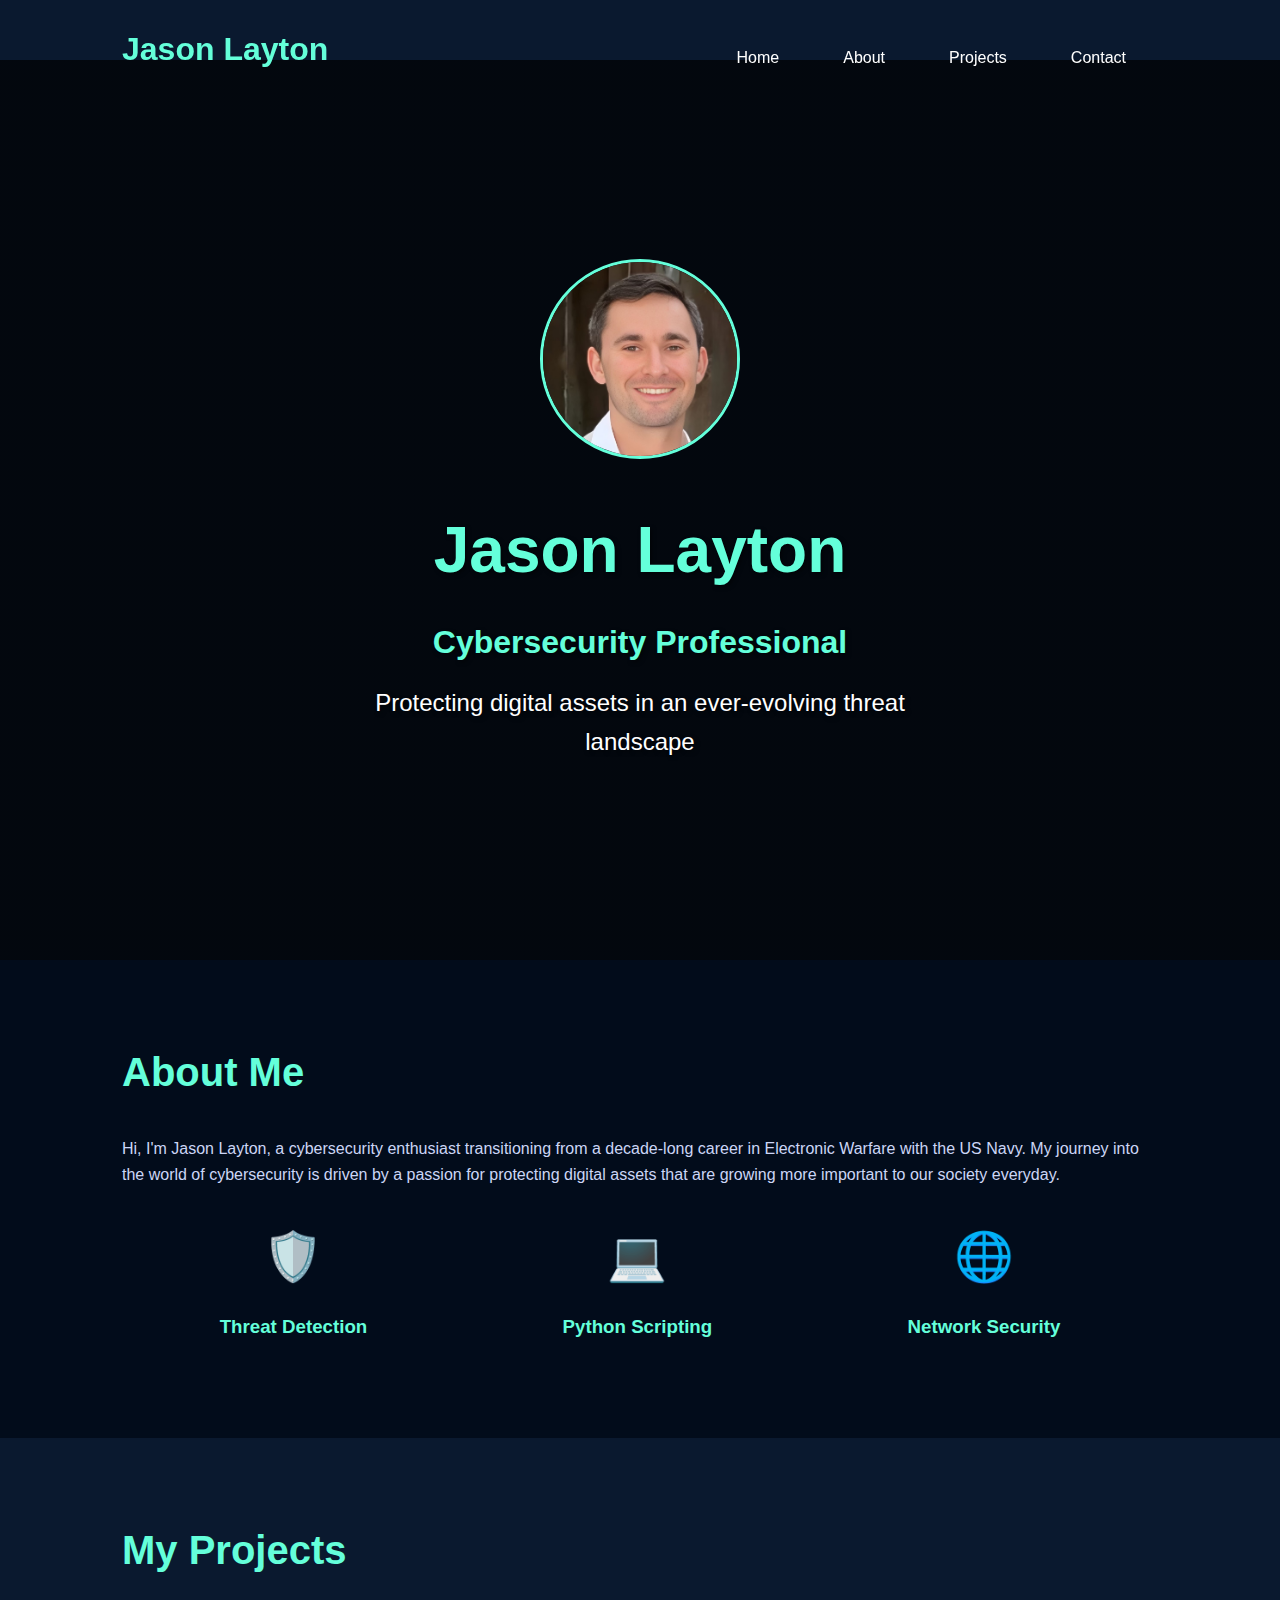
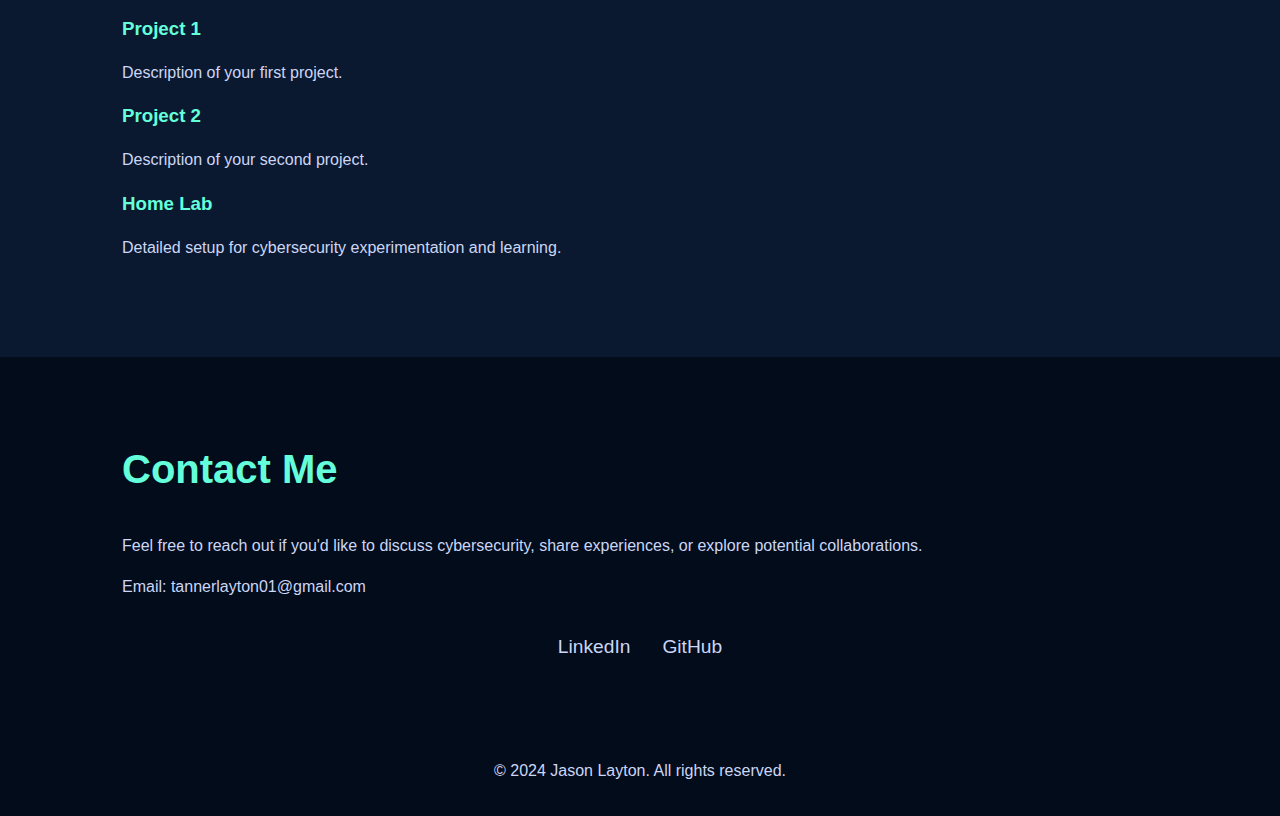
<file: index.html>
<!DOCTYPE html>
<html lang="en">
<head>
    <meta charset="UTF-8">
    <meta name="viewport" content="width=device-width, initial-scale=1.0">
    <title>Jason Layton - Cybersecurity Professional</title>
    <link rel="stylesheet" href="styles.css">
</head>
<body>
    <nav id="navbar">
        <div class="container">
            <h1 class="logo">Jason Layton</h1>
            <ul>
                <li><a href="#home">Home</a></li>
                <li><a href="#about">About</a></li>
                <li><a href="#projects">Projects</a></li>
                <li><a href="#contact">Contact</a></li>
            </ul>
        </div>
    </nav>

    <header id="home">
        <div class="container">
            <img src="JL_Picture.jpg" alt="Jason Layton" class="profile-image">
            <h1>Jason Layton</h1>
            <h2>Cybersecurity Professional</h2>
            <p>Protecting digital assets in an ever-evolving threat landscape</p>
        </div>
    </header>

    <section id="about" class="bg-dark">
        <div class="container">
            <h2>About Me</h2>
            <p>Hi, I'm Jason Layton, a cybersecurity enthusiast transitioning from a decade-long career in Electronic Warfare with the US Navy. My journey into the world of cybersecurity is driven by a passion for protecting digital assets that are growing more important to our society everyday.</p>
            <div class="skills">
                <div class="skill">
                    <span class="skill-icon">🛡️</span>
                    <h3>Threat Detection</h3>
                </div>
                <div class="skill">
                    <span class="skill-icon">💻</span>
                    <h3>Python Scripting</h3>
                </div>
                <div class="skill">
                    <span class="skill-icon">🌐</span>
                    <h3>Network Security</h3>
                </div>
            </div>
        </div>
    </section>

    <section id="projects">
        <div class="container">
            <h2>My Projects</h2>
            <div class="projects">
                <div class="project-card">
                    <h3>Project 1</h3>
                    <p>Description of your first project.</p>
                </div>
                <div class="project-card">
                    <h3>Project 2</h3>
                    <p>Description of your second project.</p>
                </div>
                <div class="project-card">
                    <h3>Home Lab</h3>
                    <p>Detailed setup for cybersecurity experimentation and learning.</p>
                </div>
            </div>
        </div>
    </section>

    <section id="contact" class="bg-dark">
        <div class="container">
            <h2>Contact Me</h2>
            <p>Feel free to reach out if you'd like to discuss cybersecurity, share experiences, or explore potential collaborations.</p>
            <p>Email: tannerlayton01@gmail.com</p>
            <div class="social-icons">
                <a href="https://www.linkedin.com/in/jason-layton" target="_blank">LinkedIn</a>
                <a href="https://github.com/mr-jtlayton" target="_blank">GitHub</a>
            </div>
        </div>
    </section>

    <footer>
        <div class="container">
            <p>&copy; 2024 Jason Layton. All rights reserved.</p>
        </div>
    </footer>

    <script src="script.js"></script>
</body>
</html>
</file>
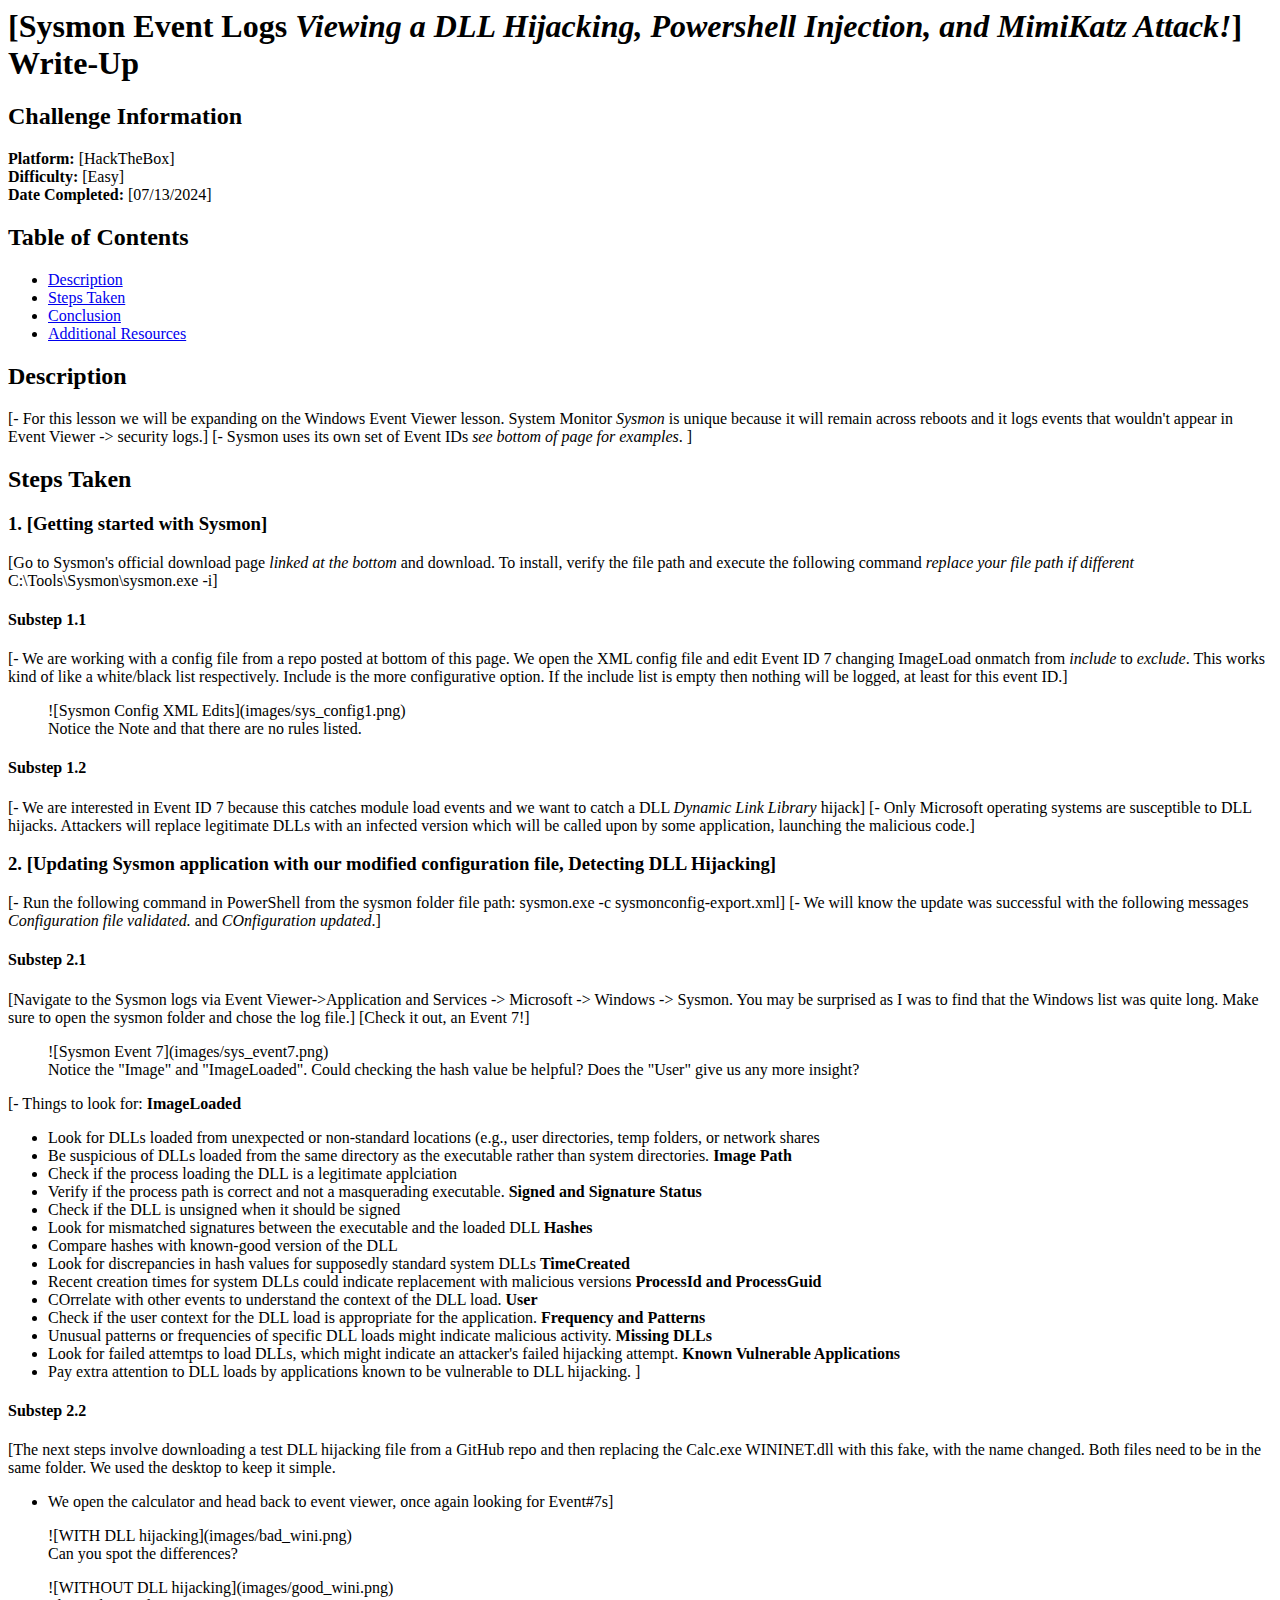
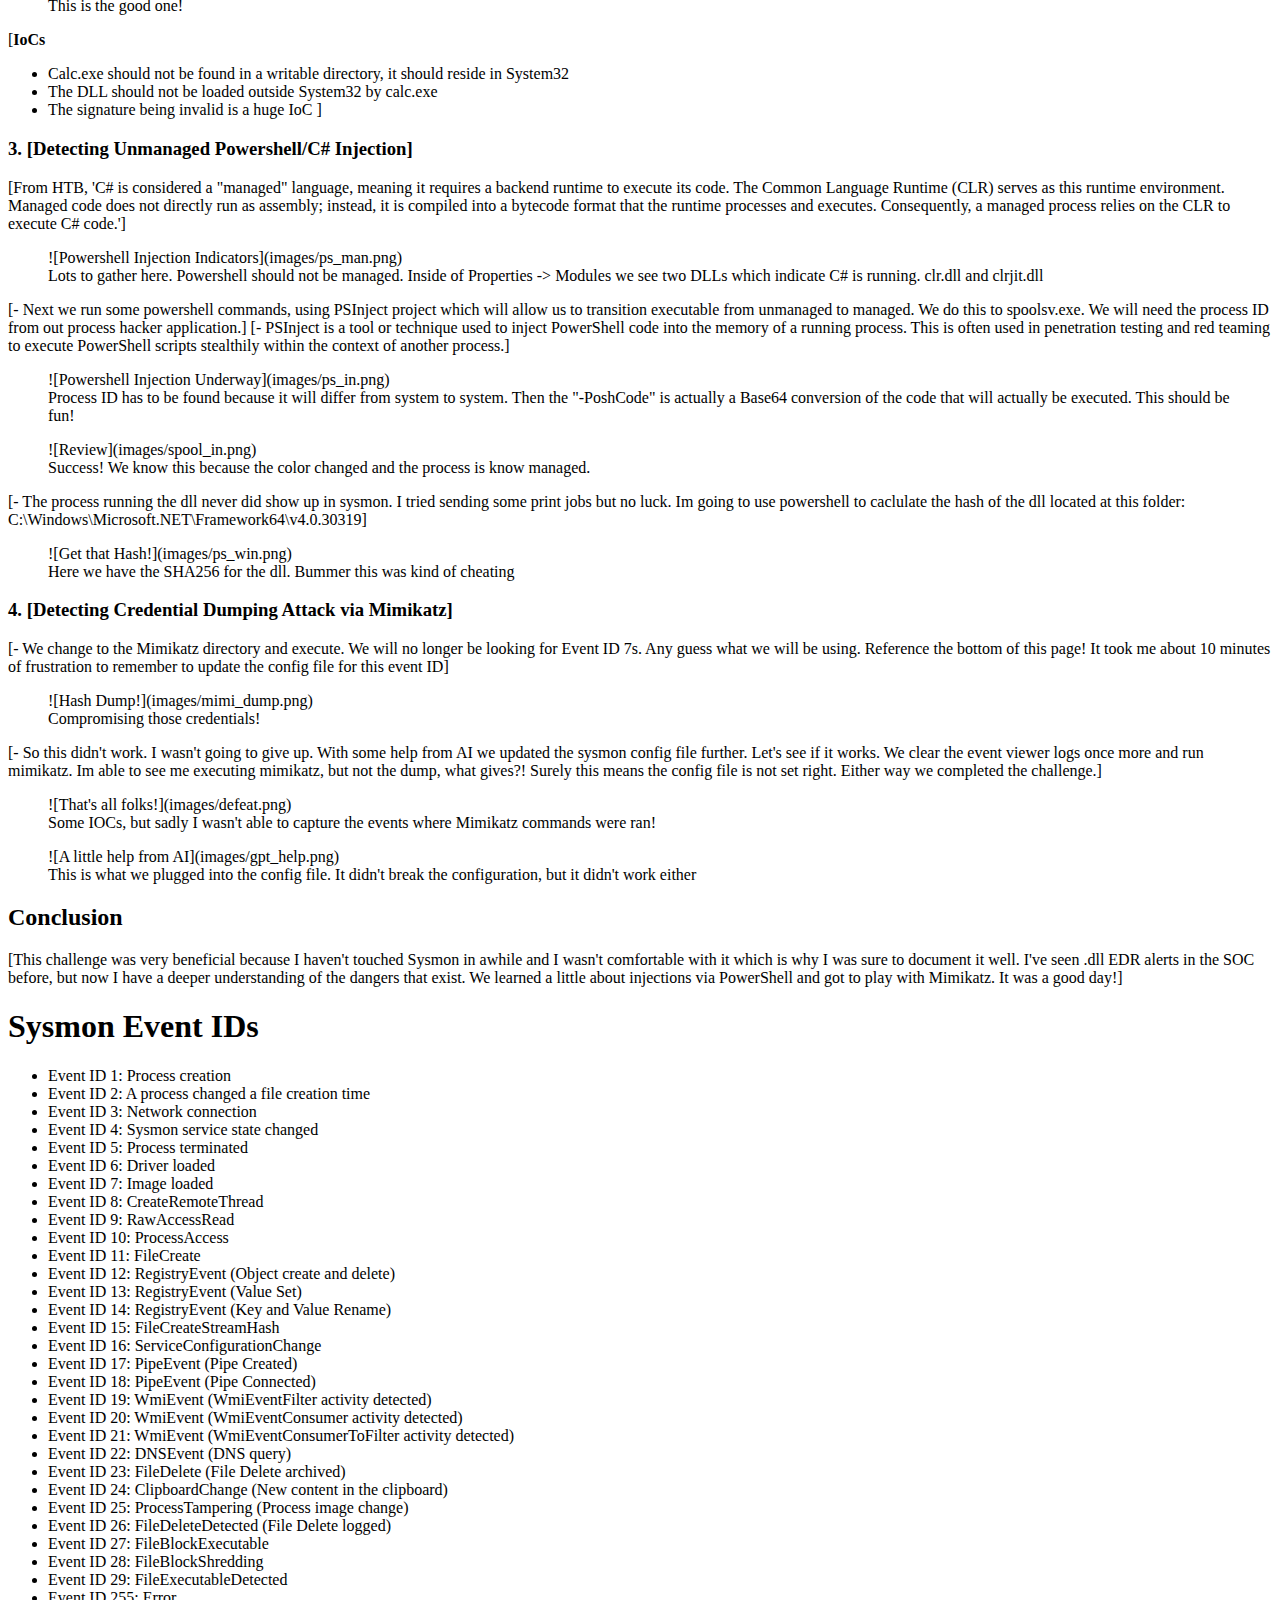
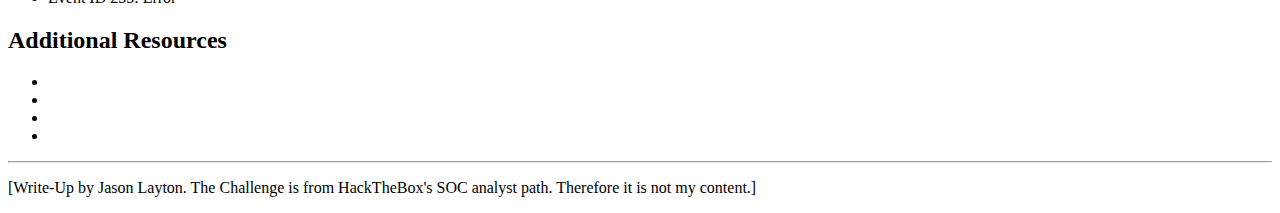
<file: sysmon_event_logs.html>
<!DOCTYPE html []>
<html>
  <head>
    <meta charset="UTF-8" />
    <meta name="author" content="MarkdownViewer++" />
    <title>sysmon_event_logs.txt</title>
    <style type="text/css">
            
/* Avoid page breaks inside the most common attributes, especially for exports (i.e. PDF) */
td, h1, h2, h3, h4, h5, p, ul, ol, li {
    page-break-inside: avoid; 
}

        </style>
  </head>
  <body>
    <h1 id="sysmon-event-logs-viewing-a-dll-hijacking-powershell-injection-and-mimikatz-attack-write-up">[Sysmon Event Logs <em>Viewing a DLL Hijacking, Powershell Injection, and MimiKatz Attack!</em>] Write-Up</h1>
    <h2 id="challenge-information">Challenge Information</h2>
    <p>
      <strong>Platform:</strong> [HackTheBox]<br /><strong>Difficulty:</strong> [Easy]<br /><strong>Date Completed:</strong> [07/13/2024]</p>
    <h2 id="table-of-contents">Table of Contents</h2>
    <ul>
      <li>
        <a href="#description">Description</a>
      </li>
      <li>
        <a href="#steps-taken">Steps Taken</a>
      </li>
      <li>
        <a href="#conclusion">Conclusion</a>
      </li>
      <li>
        <a href="#additional-resources">Additional Resources</a>
      </li>
    </ul>
    <h2 id="description">Description</h2>
    <p>[- For this lesson we will be expanding on the Windows Event Viewer lesson. System Monitor <em>Sysmon</em> is unique because it will remain across reboots and it logs events that wouldn't appear in Event Viewer -&gt; security logs.]
[- Sysmon uses its own set of Event IDs <em>see bottom of page for examples</em>.  ]</p>
    <h2 id="steps-taken">Steps Taken</h2>
    <h3 id="getting-started-with-sysmon">1. [Getting started with Sysmon]</h3>
    <p>[Go to Sysmon's official download page <em>linked at the bottom</em> and download. To install, verify the file path and execute the following command <em>replace your file path if different</em> C:\Tools\Sysmon\sysmon.exe -i]</p>
    <h4 id="substep-1.1">Substep 1.1</h4>
    <p>[- We are working with a config file from a repo posted at bottom of this page. We open the XML config file and edit Event ID 7 changing ImageLoad onmatch from <em>include</em> to <em>exclude</em>. This works kind of like a white/black list respectively. Include is the more configurative option. If the include list is empty then nothing will be logged, at least for this event ID.]</p>
    <figure>
  ![Sysmon Config XML Edits](images/sys_config1.png)
  <figcaption>Notice the Note and that there are no rules listed.</figcaption></figure>
    <h4 id="substep-1.2">Substep 1.2</h4>
    <p>[- We are interested in Event ID 7 because this catches module load events and we want to catch a DLL <em>Dynamic Link Library</em> hijack]
[- Only Microsoft operating systems are susceptible to DLL hijacks. Attackers will replace legitimate DLLs with an infected version which will be called upon by some application, launching the malicious code.]</p>
    <h3 id="updating-sysmon-application-with-our-modified-configuration-file-detecting-dll-hijacking">2. [Updating Sysmon application with our modified configuration file, Detecting DLL Hijacking]</h3>
    <p>[- Run the following command in PowerShell from the sysmon folder file path: sysmon.exe -c sysmonconfig-export.xml]
[- We will know the update was successful with the following messages <em>Configuration file validated.</em> and <em>COnfiguration updated</em>.]</p>
    <h4 id="substep-2.1">Substep 2.1</h4>
    <p>[Navigate to the Sysmon logs via Event Viewer-&gt;Application and Services -&gt; Microsoft -&gt; Windows -&gt; Sysmon. You may be surprised as I was to find that the Windows list was quite long. Make sure to open the sysmon folder and chose the log file.]
[Check it out, an Event 7!]</p>
    <figure>
  ![Sysmon Event 7](images/sys_event7.png)
  <figcaption>Notice the "Image" and "ImageLoaded". Could checking the hash value be helpful? Does the "User" give us any more insight?</figcaption></figure>
    <p>[- Things to look for:
<strong>ImageLoaded</strong></p>
    <ul>
      <li>Look for DLLs loaded from unexpected or non-standard locations (e.g., user directories, temp folders, or network shares</li>
      <li>Be suspicious of DLLs loaded from the same directory as the executable rather than system directories.
<strong>Image Path</strong></li>
      <li>Check if the process loading the DLL is a legitimate applciation</li>
      <li>Verify if the process path is correct and not a masquerading executable.
<strong>Signed and Signature Status</strong></li>
      <li>Check if the DLL is unsigned when it should be signed</li>
      <li>Look for mismatched signatures between the executable and the loaded DLL
<strong>Hashes</strong></li>
      <li>Compare hashes with known-good version of the DLL</li>
      <li>Look for discrepancies in hash values for supposedly standard system DLLs
<strong>TimeCreated</strong></li>
      <li>Recent creation times for system DLLs could indicate replacement with malicious versions
<strong>ProcessId and ProcessGuid</strong></li>
      <li>COrrelate with other events to understand the context of the DLL load.
<strong>User</strong></li>
      <li>Check if the user context for the DLL load is appropriate for the application.
<strong>Frequency and Patterns</strong></li>
      <li>Unusual patterns or frequencies of specific DLL loads might indicate malicious activity.
<strong>Missing DLLs</strong></li>
      <li>Look for failed attemtps to load DLLs, which might indicate an attacker's failed hijacking attempt.
<strong>Known Vulnerable Applications</strong></li>
      <li>Pay extra attention to DLL loads by applications known to be vulnerable to DLL hijacking.
]</li>
    </ul>
    <h4 id="substep-2.2">Substep 2.2</h4>
    <p>[The next steps involve downloading a test DLL hijacking file from a GitHub repo and then replacing the Calc.exe WININET.dll with this fake, with the name changed. Both files need to be in the same folder. We used the desktop to keep it simple.</p>
    <ul>
      <li>We open the calculator and head back to event viewer, once again looking for Event#7s]</li>
    </ul>
    <figure>
  ![WITH DLL hijacking](images/bad_wini.png)
  <figcaption>Can you spot the differences?</figcaption></figure>
    <figure>
  ![WITHOUT DLL hijacking](images/good_wini.png)
  <figcaption>This is the good one!</figcaption></figure>
    <p>[<strong>IoCs</strong></p>
    <ul>
      <li>Calc.exe should not be found in a writable directory, it should reside in System32</li>
      <li>The DLL should not be loaded outside System32 by calc.exe</li>
      <li>The signature being invalid is a huge IoC
]</li>
    </ul>
    <h3 id="detecting-unmanaged-powershellc-injection">3. [Detecting Unmanaged Powershell/C# Injection]</h3>
    <p>[From HTB, 'C# is considered a "managed" language, meaning it requires a backend runtime to execute its code. The Common Language Runtime (CLR) serves as this runtime environment. Managed code does not directly run as assembly; instead, it is compiled into a bytecode format that the runtime processes and executes. Consequently, a managed process relies on the CLR to execute C# code.']</p>
    <figure>
  ![Powershell Injection Indicators](images/ps_man.png)
  <figcaption>Lots to gather here. Powershell should not be managed. Inside of Properties -&gt; Modules we see two DLLs which indicate C# is running. clr.dll and clrjit.dll</figcaption></figure>
    <p>[- Next we run some powershell commands, using PSInject project which will allow us to transition executable from unmanaged to managed. We do this to spoolsv.exe. We will need the process ID from out process hacker application.]
[- PSInject is a tool or technique used to inject PowerShell code into the memory of a running process. This is often used in penetration testing and red teaming to execute PowerShell scripts stealthily within the context of another process.]</p>
    <figure>
  ![Powershell Injection Underway](images/ps_in.png)
  <figcaption>Process ID has to be found because it will differ from system to system. Then the "-PoshCode" is actually a Base64 conversion of the code that will actually be executed. This should be fun!</figcaption></figure>
    <figure>
  ![Review](images/spool_in.png)
  <figcaption>Success! We know this because the color changed and the process is know managed.</figcaption></figure>
    <p>[- The process running the dll never did show up in sysmon. I tried sending some print jobs but no luck. Im going to use powershell to caclulate the hash of the dll located at this folder: C:\Windows\Microsoft.NET\Framework64\v4.0.30319]</p>
    <figure>
  ![Get that Hash!](images/ps_win.png)
  <figcaption>Here we have the SHA256 for the dll. Bummer this was kind of cheating</figcaption></figure>
    <h3 id="detecting-credential-dumping-attack-via-mimikatz">4. [Detecting Credential Dumping Attack via Mimikatz]</h3>
    <p>[- We change to the Mimikatz directory and execute. We will no longer be looking for Event ID 7s. Any guess what we will be using. Reference the bottom of this page! It took me about 10 minutes of frustration to remember to update the config file for this event ID]</p>
    <figure>
  ![Hash Dump!](images/mimi_dump.png)
  <figcaption>Compromising those credentials!</figcaption></figure>
    <p>[- So this didn't work. I wasn't going to give up. With some help from AI we updated the sysmon config file further. Let's see if it works. We clear the event viewer logs once more and run mimikatz. Im able to see me executing mimikatz, but not the dump, what gives?! Surely this means the config file is not set right. Either way we completed the challenge.]</p>
    <figure>
  ![That's all folks!](images/defeat.png)
  <figcaption>Some IOCs, but sadly I wasn't able to capture the events where Mimikatz commands were ran!</figcaption></figure>
    <figure>
  ![A little help from AI](images/gpt_help.png)
  <figcaption>This is what we plugged into the config file. It didn't break the configuration, but it didn't work either</figcaption></figure>
    <h2 id="conclusion">Conclusion</h2>
    <p>[This challenge was very beneficial because I haven't touched Sysmon in awhile and I wasn't comfortable with it which is why I was sure to document it well. I've seen .dll EDR alerts in the SOC before, but now I have a deeper understanding of the dangers that exist. We learned a little about injections via PowerShell and got to play with Mimikatz. It was a good day!]</p>
    <h1 id="sysmon-event-ids">Sysmon Event IDs</h1>
    <!--SYSMON_ID_START-->
    <ul>
      <li>Event ID 1: Process creation</li>
      <li>Event ID 2: A process changed a file creation time</li>
      <li>Event ID 3: Network connection</li>
      <li>Event ID 4: Sysmon service state changed</li>
      <li>Event ID 5: Process terminated</li>
      <li>Event ID 6: Driver loaded</li>
      <li>Event ID 7: Image loaded</li>
      <li>Event ID 8: CreateRemoteThread</li>
      <li>Event ID 9: RawAccessRead</li>
      <li>Event ID 10: ProcessAccess</li>
      <li>Event ID 11: FileCreate</li>
      <li>Event ID 12: RegistryEvent (Object create and delete)</li>
      <li>Event ID 13: RegistryEvent (Value Set)</li>
      <li>Event ID 14: RegistryEvent (Key and Value Rename)</li>
      <li>Event ID 15: FileCreateStreamHash</li>
      <li>Event ID 16: ServiceConfigurationChange</li>
      <li>Event ID 17: PipeEvent (Pipe Created)</li>
      <li>Event ID 18: PipeEvent (Pipe Connected)</li>
      <li>Event ID 19: WmiEvent (WmiEventFilter activity detected)</li>
      <li>Event ID 20: WmiEvent (WmiEventConsumer activity detected)</li>
      <li>Event ID 21: WmiEvent (WmiEventConsumerToFilter activity detected)</li>
      <li>Event ID 22: DNSEvent (DNS query)</li>
      <li>Event ID 23: FileDelete (File Delete archived)</li>
      <li>Event ID 24: ClipboardChange (New content in the clipboard)</li>
      <li>Event ID 25: ProcessTampering (Process image change)</li>
      <li>Event ID 26: FileDeleteDetected (File Delete logged)</li>
      <li>Event ID 27: FileBlockExecutable</li>
      <li>Event ID 28: FileBlockShredding</li>
      <li>Event ID 29: FileExecutableDetected</li>
      <li>Event ID 255: Error</li>
    </ul>
    <h2 id="additional-resources">Additional Resources</h2>
    <ul>
      <li></li>
      <li></li>
      <li></li>
      <li></li>
    </ul>
    <hr />
    <p>[Write-Up by Jason Layton. The Challenge is from HackTheBox's SOC analyst path. Therefore it is not my content.]</p>
  </body>
</html>
</file>
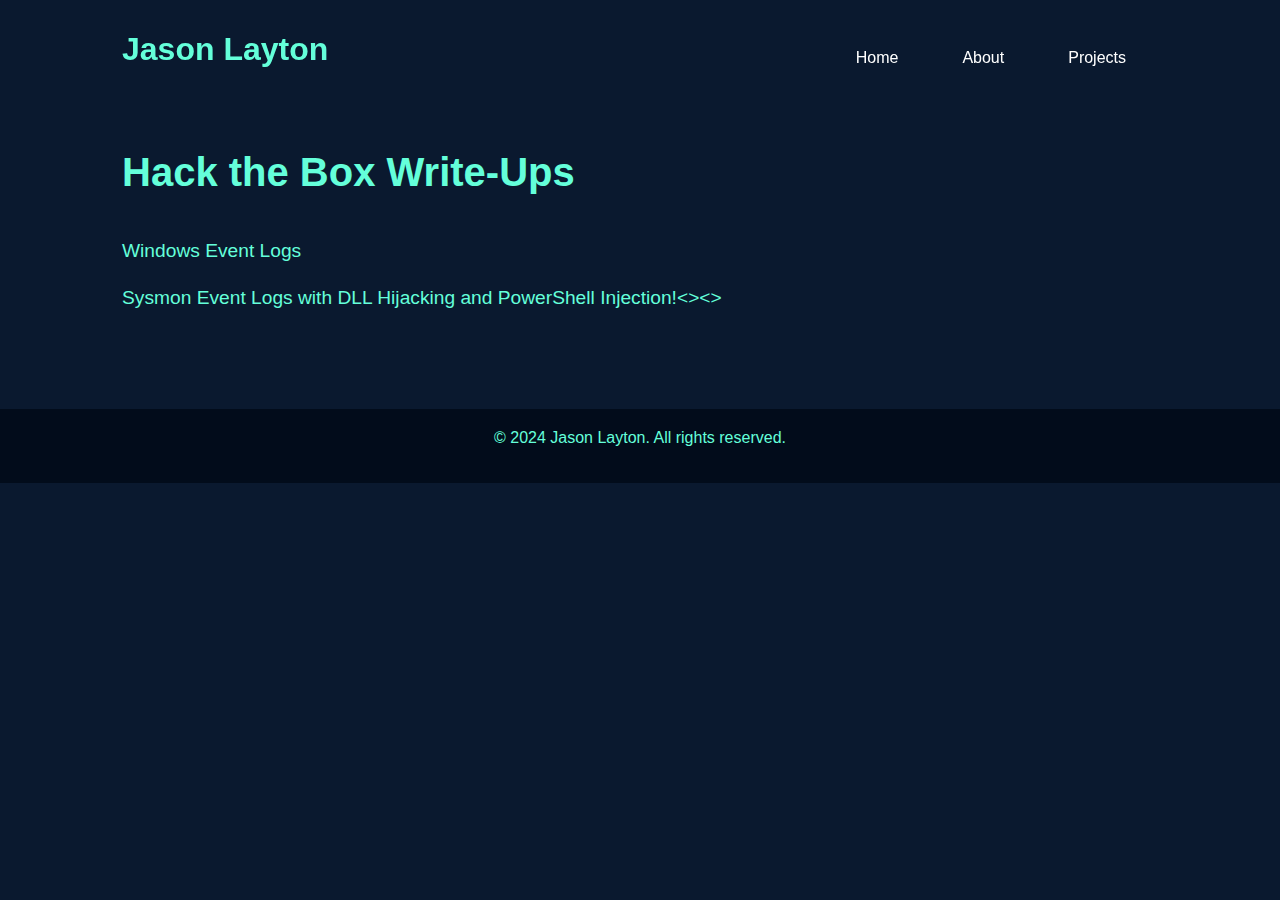
<file: writeups.html>
<!DOCTYPE html>
<html lang="en">
<head>
    <meta charset="UTF-8">
    <meta name="viewport" content="width=device-width, initial-scale=1.0">
    <title>Jason Layton - Write-Ups</title>
    <link rel="stylesheet" href="styles.css">
</head>
<body>
    <nav id="navbar">
        <div class="container">
            <h1 class="logo">Jason Layton</h1>
            <ul>
                <li><a href="index.html#home">Home</a></li>
                <li><a href="index.html#about">About</a></li>
                <li><a href="index.html#projects">Projects</a></li>
            </ul>
        </div>
    </nav>

    <section id="writeups">
        <div class="container">
            <h2>Hack the Box Write-Ups</h2>
            <ul class="writeups-list">
                <li><a href="writeup1.html">Windows Event Logs</a></li>
                <li><a href="sysmon_event_logs.html">Sysmon Event Logs with DLL Hijacking and PowerShell Injection!<><>
            </ul>
        </div>
    </section>

    <footer>
        <div class="container">
            <p>&copy; 2024 Jason Layton. All rights reserved.</p>
        </div>
    </footer>

    <script src="script.js"></script>
</body>
</html>
</file>
<file: styles.css>
:root {
    --primary-color: #0a192f;
    --secondary-color: #64ffda;
    --dark-color: #020c1b;
    --light-color: #ccd6f6;
}

* {
    box-sizing: border-box;
    margin: 0;
    padding: 0;
}

body {
    font-family: 'Segoe UI', Tahoma, Geneva, Verdana, sans-serif;
    line-height: 1.6;
    color: var(--light-color);
    background-color: var(--primary-color);
}

.container {
    max-width: 1100px;
    margin: auto;
    overflow: hidden;
    padding: 0 2rem;
}

/* Navbar */
#navbar {
    background: transparent;
    color: #fff;
    position: fixed;
    top: 0;
    width: 100%;
    z-index: 1;
    transition: background-color 0.3s ease, box-shadow 0.3s ease;
}

#navbar .container {
    display: flex;
    justify-content: space-between;
    align-items: center;
    padding: 0.5rem 2rem;
}

#navbar ul {
    display: flex;
    list-style: none;
}

#navbar ul li a {
    color: #fff;
    padding: 0.75rem;
    margin: 0 0.25rem;
    text-decoration: none;
    transition: all 0.3s ease;
}

#navbar ul li a:hover {
    color: var(--secondary-color);
}

/* Header */
#home {
    background: linear-gradient(rgba(0, 0, 0, 0.7), rgba(0, 0, 0, 0.7)), url('https://source.unsplash.com/random/1600x900/?cybersecurity') no-repeat center center/cover;
    height: 100vh;
    color: #fff;
    display: flex;
    align-items: center;
    text-align: center;
}

#home .container {
    padding: 0 2rem;
}

.profile-image {
    width: 200px;
    height: 200px;
    border-radius: 50%;
    border: 3px solid var(--secondary-color);
    margin-bottom: 2rem;
    object-fit: cover;
}

#home h1, #home h2, #home p {
    text-shadow: 2px 2px 4px rgba(0,0,0,0.5);
}

#home h1 {
    font-size: 4rem;
    margin-bottom: 1rem;
}

#home h2 {
    font-size: 2rem;
    margin-bottom: 1rem;
}

#home p {
    font-size: 1.5rem;
    max-width: 600px;
    margin: auto;
}

/* Sections */
section {
    padding: 5rem 0;
}

section h2 {
    font-size: 2.5rem;
    margin-bottom: 2rem;
}

.bg-dark {
    background-color: var(--dark-color);
}

/* Skills */
.skills {
    display: flex;
    justify-content: space-around;
    margin-top: 2rem;
}

.skill {
    text-align: center;
}

.skill-icon {
    font-size: 3rem;
    color: var(--secondary-color);
    margin-bottom: 1rem;
    display: block;
}

/* Projects */
.project-badges {
    display: flex;
    flex-wrap: wrap;
    gap: 1rem;
    justify-content: center;
}

.project-badge {
    background: var(--dark-color);
    border-radius: 10px;
    padding: 1rem;
    cursor: pointer;
    transition: all 0.3s ease;
    width: 200px;
    overflow: hidden;
}

.project-badge.active {
    width: 100%;
}

.project-badge h3 {
    margin-bottom: 1rem;
    color: var(--secondary-color);
}

.project-details {
    display: none;
}

.project-badge.active .project-details {
    display: block;
}

.project-details h4 {
    color: var(--secondary-color);
    margin-top: 1rem;
}

.project-details p {
    margin-bottom: 1rem;
}

/* Contact */
.social-icons {
    display: flex;
    justify-content: center;
    margin-top: 2rem;
}

.social-icons a {
    color: var(--light-color);
    font-size: 1.2rem;
    margin: 0 1rem;
    text-decoration: none;
    transition: all 0.3s ease;
}

.social-icons a:hover {
    color: var(--secondary-color);
}

/* Footer */
footer {
    background: var(--dark-color);
    padding: 1rem 0;
    text-align: center;
}

/* Responsive Design */
@media(max-width: 768px) {
    #navbar .container {
        flex-direction: column;
        align-items: flex-start;
    }

    #navbar ul {
        margin-top: 1rem;
    }

    #home h1 {
        font-size: 3rem;
    }

    #home h2 {
        font-size: 1.5rem;
    }

    #home p {
        font-size: 1rem;
    }

    .profile-image {
        width: 150px;
        height: 150px;
    }
}

.writeups-button {
    text-align: center;
    margin-top: 2rem;
}

.btn {
    display: inline-block;
    background: var(--secondary-color);
    color: var(--dark-color);
    padding: 0.75rem 1.5rem;
    border-radius: 5px;
    text-decoration: none;
    font-weight: bold;
    transition: all 0.3s ease;
}

.btn:hover {
    background: var(--light-color);
    color: var(--dark-color);
}

#writeups {
    padding: 5rem 0;
}

.writeups-list {
    list-style-type: none;
    padding: 0;
}

.writeups-list li {
    margin-bottom: 1rem;
}

.writeups-list a {
    color: var(--secondary-color);
    text-decoration: none;
    font-size: 1.2rem;
    transition: color 0.3s ease;
}

.writeups-list a:hover {
    color: var(--light-color);
}

.content-wrapper {
    display: flex;
    flex-direction: row;
    gap: 2rem;
    max-width: 1200px;
    margin: 0 auto;
    padding: 2rem;
}

.toc {
    position: sticky;
    top: 2rem;
    align-self: flex-start;
    background: var(--dark-color);
    padding: 1rem;
    border-radius: 5px;
    max-width: 250px;
}

.toc h3 {
    color: var(--secondary-color);
    margin-bottom: 1rem;
}

.toc ul {
    list-style-type: none;
    padding-left: 0;
}

.toc li {
    margin-bottom: 0.5rem;
}

.toc a {
    color: var(--light-color);
    text-decoration: none;
    transition: color 0.3s ease;
}

.toc a:hover {
    color: var(--secondary-color);
}

.main-content {
    flex: 1;
}

.image-grid {
    display: grid;
    grid-template-columns: repeat(auto-fit, minmax(200px, 1fr));
    gap: 1rem;
    margin-bottom: 1rem;
}

.image-grid img {
    width: 100%;
    height: auto;
    border-radius: 5px;
    transition: transform 0.3s ease;
}

.image-grid img:hover {
    transform: scale(1.05);
}

.code-snippet {
    background: var(--dark-color);
    padding: 1rem;
    border-radius: 5px;
    overflow-x: auto;
    margin-bottom: 1rem;
    font-family: monospace;
    color: var(--light-color);
}

.event-id-container {
    display: grid;
    grid-template-columns: repeat(5, 1fr);
    gap: 15px;
    margin-bottom: 1rem;
}

.event-id-card {
    background-color: var(--secondary-color);
    border-radius: 5px;
    perspective: 1000px;
}

.event-id-card-inner {
    position: relative;
    width: 100%;
    height: 100%;
    text-align: center;
    transition: transform 0.6s;
    transform-style: preserve-3d;
    cursor: pointer;
}

.event-id-card:hover .event-id-card-inner {
    transform: rotateY(180deg);
}

.event-id-card-front, .event-id-card-back {
    position: absolute;
    width: 100%;
    height: 100%;
    backface-visibility: hidden;
    display: flex;
    align-items: center;
    justify-content: center;
    padding: 10px;
}

.event-id-card-front {
    background-color: var(--secondary-color);
    color: var(--dark-color);
    font-weight: bold;
}

.event-id-card-back {
    background-color: var(--dark-color);
    color: var(--light-color);
    transform: rotateY(180deg);
}

/* Responsive adjustments */
@media (max-width: 1200px) {
    .event-id-container {
        grid-template-columns: repeat(4, 1fr);
    }
}

@media (max-width: 992px) {
    .event-id-container {
        grid-template-columns: repeat(3, 1fr);
    }
}

@media (max-width: 768px) {
    .event-id-container {
        grid-template-columns: repeat(2, 1fr);
    }
}

@media (max-width: 480px) {
    .event-id-container {
        grid-template-columns: 1fr;
    }
}

/* General improvements */
body {
    line-height: 1.6;
    color: var(--light-color);
    background-color: var(--primary-color);
}

h1, h2, h3, h4 {
    color: var(--secondary-color);
    margin-bottom: 1rem;
}

p {
    margin-bottom: 1rem;
}

a {
    color: var(--secondary-color);
    text-decoration: none;
    transition: color 0.3s ease;
}

a:hover {
    color: var(--light-color);
}

/* Ensure content doesn't overlap with the fixed navbar */
body {
    padding-top: 60px; /* Adjust this value based on your navbar height */
}

nav {
    position: fixed;
    top: 0;
    left: 0;
    right: 0;
    background-color: var(--dark-color);
    padding: 1rem;
    z-index: 1000;
}

nav ul {
    display: flex;
    justify-content: center;
    list-style-type: none;
    padding: 0;
}

nav ul li {
    margin: 0 1rem;
}

nav ul li a {
    color: var(--light-color);
    text-decoration: none;
    transition: color 0.3s ease;
}

nav ul li a:hover {
    color: var(--secondary-color);
}

#sysmon-event-ids .event-id-container {
    display: grid;
    grid-template-columns: repeat(5, 1fr);
    gap: 20px;
    padding: 20px;
}

#sysmon-event-ids .event-id-card {
    background-color: transparent;
    width: 100%;
    height: 150px;
    perspective: 1000px;
}

#sysmon-event-ids .event-id-card-inner {
    position: relative;
    width: 100%;
    height: 100%;
    text-align: center;
    transition: transform 0.6s;
    transform-style: preserve-3d;
}

#sysmon-event-ids .event-id-card:hover .event-id-card-inner {
    transform: rotateY(180deg);
}

#sysmon-event-ids .event-id-card-front,
#sysmon-event-ids .event-id-card-back {
    position: absolute;
    width: 100%;
    height: 100%;
    -webkit-backface-visibility: hidden;
    backface-visibility: hidden;
    display: flex;
    align-items: center;
    justify-content: center;
    border-radius: 10px;
    font-weight: bold;
    font-size: 14px;
    padding: 10px;
    box-sizing: border-box;
}

#sysmon-event-ids .event-id-card-front {
    background-color: #64ffda;
    color: #020c1b;
}

#sysmon-event-ids .event-id-card-back {
    background-color: #ccd6f6;
    color: #0a192f;
    transform: rotateY(180deg);
}

/* Responsive adjustments */
@media (max-width: 1200px) {
    #sysmon-event-ids .event-id-container {
        grid-template-columns: repeat(4, 1fr);
    }
}

@media (max-width: 992px) {
    #sysmon-event-ids .event-id-container {
        grid-template-columns: repeat(3, 1fr);
    }
}

@media (max-width: 768px) {
    #sysmon-event-ids .event-id-container {
        grid-template-columns: repeat(2, 1fr);
    }
}

@media (max-width: 480px) {
    #sysmon-event-ids .event-id-container {
        grid-template-columns: 1fr;
    }
}

#timeline {
    padding: 60px 0;
    background-color: #f0f0f0;
    position: relative;
}

.timeline {
    position: relative;
    padding: 20px 0;
    list-style: none;
}

.timeline:before {
    content: '';
    position: absolute;
    top: 0;
    bottom: 0;
    width: 2px;
    background: #007bff;
    left: 50%;
    margin-left: -1px;
}

.timeline-item {
    margin: 20px 0;
    position: relative;
    width: 50%;
    padding: 20px 40px;
    box-sizing: border-box;
}

.timeline-item:nth-child(odd) {
    left: 0;
}

.timeline-item:nth-child(even) {
    left: 50%;
}

.timeline-icon {
    background: #007bff;
    border-radius: 50%;
    width: 20px;
    height: 20px;
    position: absolute;
    left: 50%;
    top: 15px;
    margin-left: -11px;
    z-index: 1;
}

.timeline-content {
    background: #ffffff;
    padding: 20px;
    border-radius: 5px;
    position: relative;
    box-shadow: 0 0 10px rgba(0, 0, 0, 0.1);
    border: 1px solid #e0e0e0;
}

.timeline-item:nth-child(odd) .timeline-content:before {
    content: "";
    position: absolute;
    top: 20px;
    right: -10px;
    border-width: 10px 0 10px 10px;
    border-style: solid;
    border-color: transparent transparent transparent #ffffff;
}

.timeline-item:nth-child(even) .timeline-content:before {
    content: "";
    position: absolute;
    top: 20px;
    left: -10px;
    border-width: 10px 10px 10px 0;
    border-style: solid;
    border-color: transparent #ffffff transparent transparent;
}

.timeline h3 {
    margin-top: 0;
    color: #007bff;
}

.timeline p {
    margin: 0;
    color: #333333;
}
</file>
